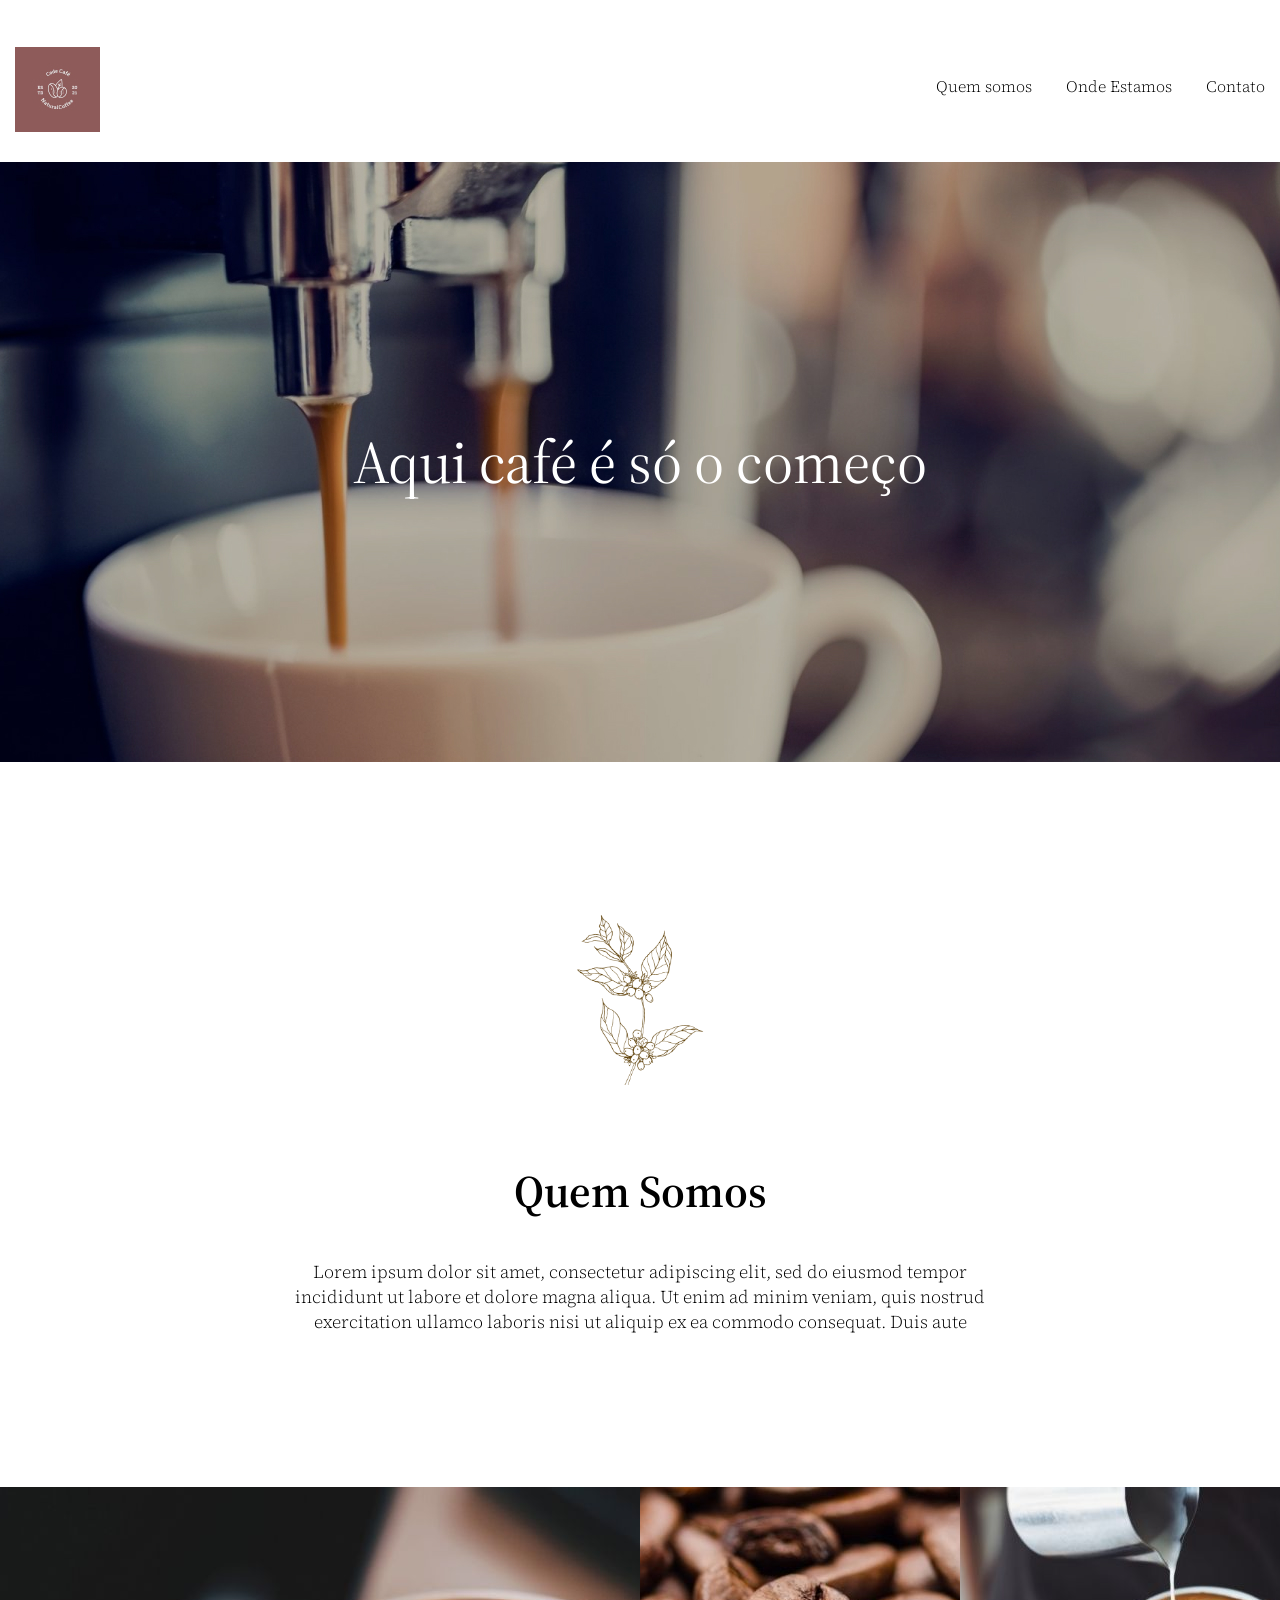
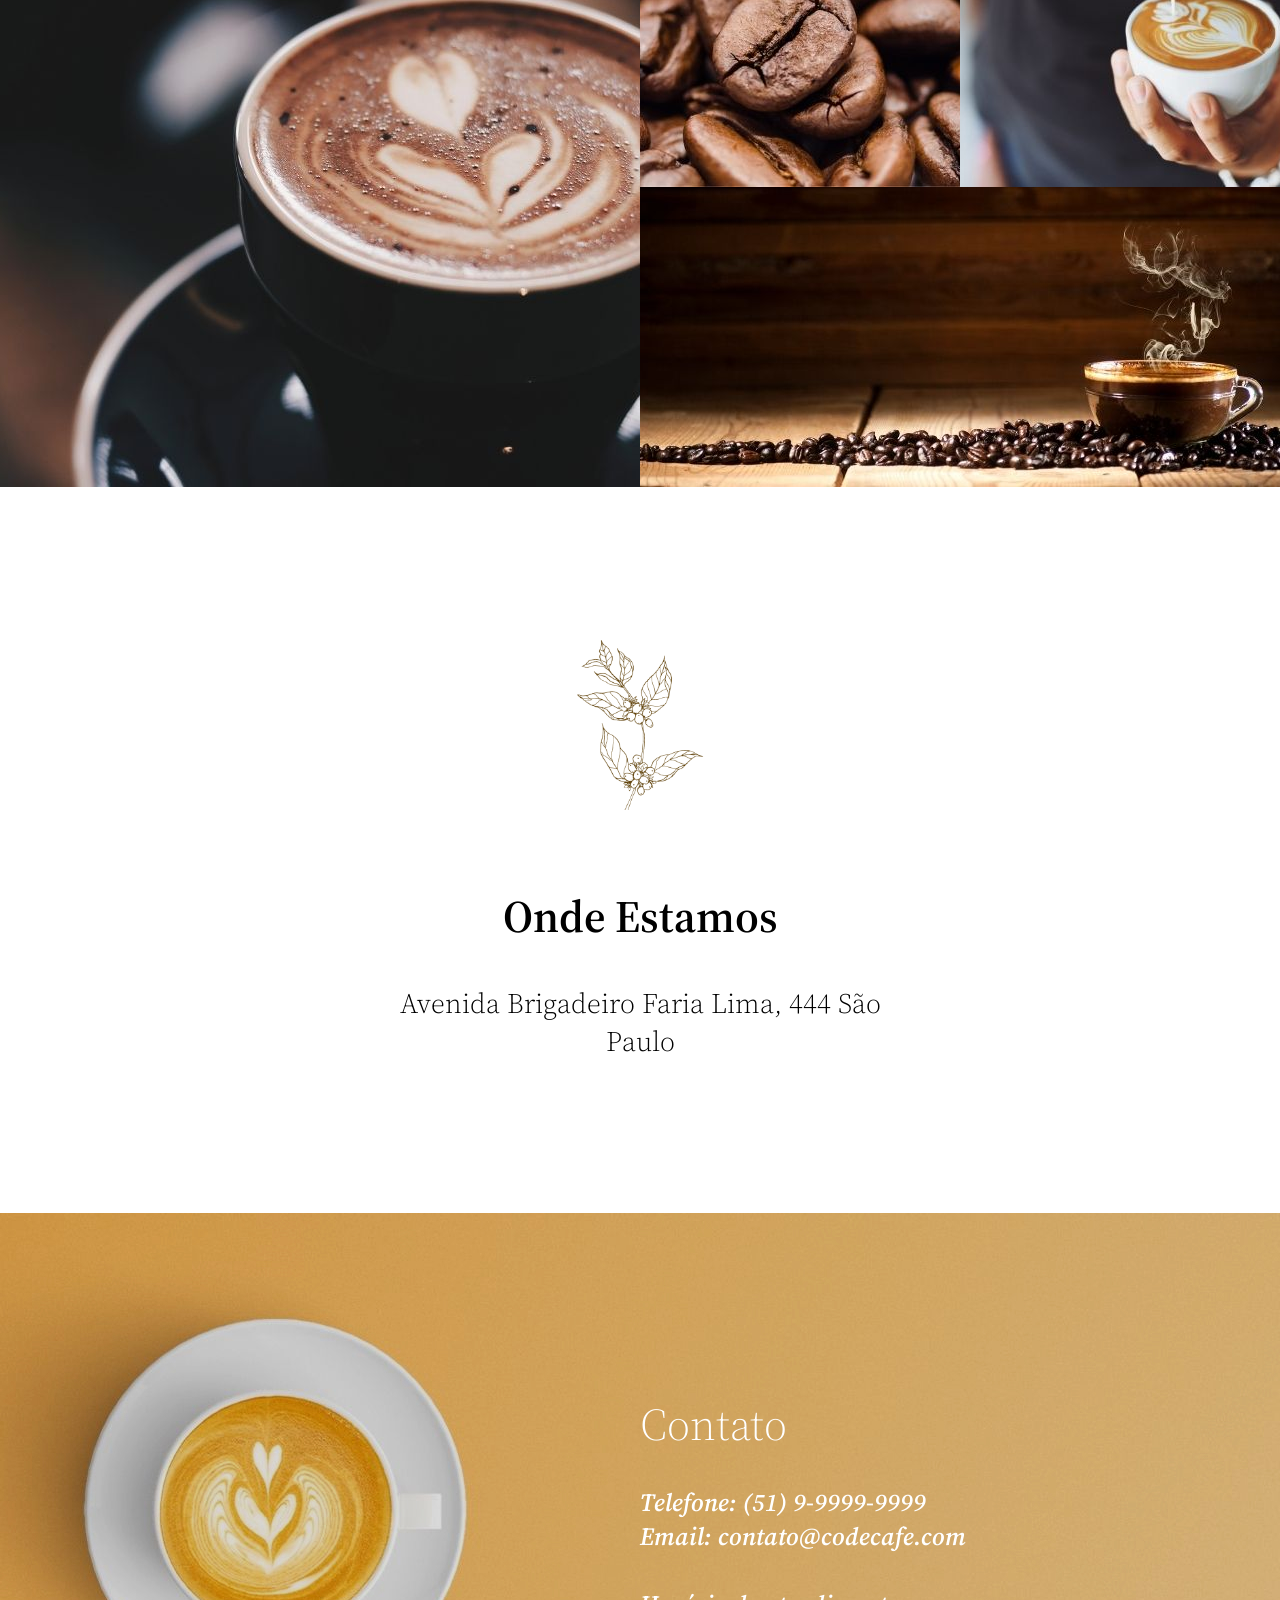
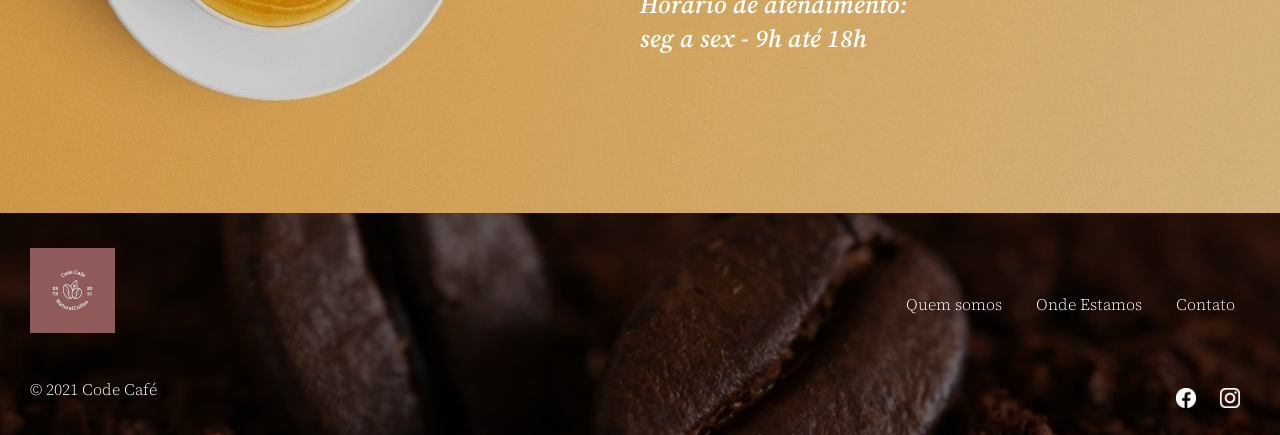
<file: index.html>
<!DOCTYPE html>
<html lang="pt-BR">

<head>
    <meta charset="UTF-8">
    <meta http-equiv="X-UA-Compatible" content="IE=edge">
    <meta name="viewport" content="width=device-width, initial-scale=1.0">
    <title>Code Café</title>
    <link rel="shortcut icon" href="src/images/favicon.ico" type="image/x-icon">
    <meta name="description" content="Cafeteria especializada em cafés gourmet de alta qualidade">

    <link rel="preconnect" href="https://fonts.googleapis.com">
    <link rel="preconnect" href="https://fonts.gstatic.com" crossorigin>
    <link href="https://fonts.googleapis.com/css2?family=Source+Serif+Pro:wght@300;400;600&display=swap"
        rel="stylesheet">

    <link rel="stylesheet" href="./src/css/reset.css">
    <link rel="stylesheet" href="./src/css/style.css">
    <link rel="stylesheet" href="./src/css/responsive.css">
</head>

<body>
    <header class="cabecalho">
        <a href="index.html" class="logo">
            <h1>Code Café</h1>
        </a>

        <nav>
            <ul>
                <li><a href="#quem-somos">Quem somos</a></li>
                <li><a href="#onde-estamos">Onde Estamos</a></li>
                <li><a href="#contato">Contato</li></a>
            </ul>
        </nav>
    </header>

    <main>
        <section class="painel">
            <h2>Aqui café é só o começo</h2>
        </section>

        <section class="secao-com-texto" id="quem-somos">
            <header>
                <img src="./src/images/logo-secoes.png">
                <h2>Quem Somos</h2>
                <p>Lorem ipsum dolor sit amet, consectetur adipiscing elit, sed do eiusmod tempor incididunt ut labore
                    et dolore magna aliqua. Ut enim ad minim veniam, quis nostrud exercitation ullamco laboris nisi ut
                    aliquip ex ea commodo consequat. Duis aute
                </p>
            </header>
        </section>

        <section class="ladrilho">
            <div class="grande"></div>
            <div class="pequeno grao"></div>
            <div class="pequeno"></div>
            <div class="medio"></div>

        </section>

        <section class="secao-com-texto onde-estamos" id="onde-estamos">
            <header>
                <img src="./src/images/logo-secoes.png">
                <h2>Onde Estamos</h2>
                <p>Avenida Brigadeiro Faria Lima, 444
                    São Paulo
                </p>
            </header>
        </section>

        <section class="contato" id="contato">
            <div class="texto">
                <h2>Contato</h2>
                <address>
                    Telefone: (51) 9-9999-9999 <br>
                    Email: contato@codecafe.com <br><br>

                    Horário de atendimento: <br>
                    seg a sex - 9h até 18h
                </address>
            </div>
        </section>

    </main>

    <footer class="rodape">
        <a href="inde.html" class="logo">
            <img src="./src/images/logo.jpg" alt="">
        </a>

        <ul>
            <li><a href="#quem-somos">Quem somos</a></li>
            <li><a href="#onde-estamos">Onde Estamos</a></li>
            <li><a href="#contato">Contato</li></a>
        </ul>

        <div class="conteudo-de-baixo">
            <div class="redes-sociais">
                <a href="#" target="_blank">
                    <img class="facebook" title="Logo Facebook" src="./src/images/face.png" alt="Logo Facebook">
                </a>

                <a href="#" target="_blank">
                    <img class="instagram" title="Logo Instagram" src="./src/images/insta.png" alt="Logo Instagram">
                </a>
            </div>
            <div class="copyright">© 2021 Code Café</div>
        </div>
    </footer>
</body>

</html>
</file>
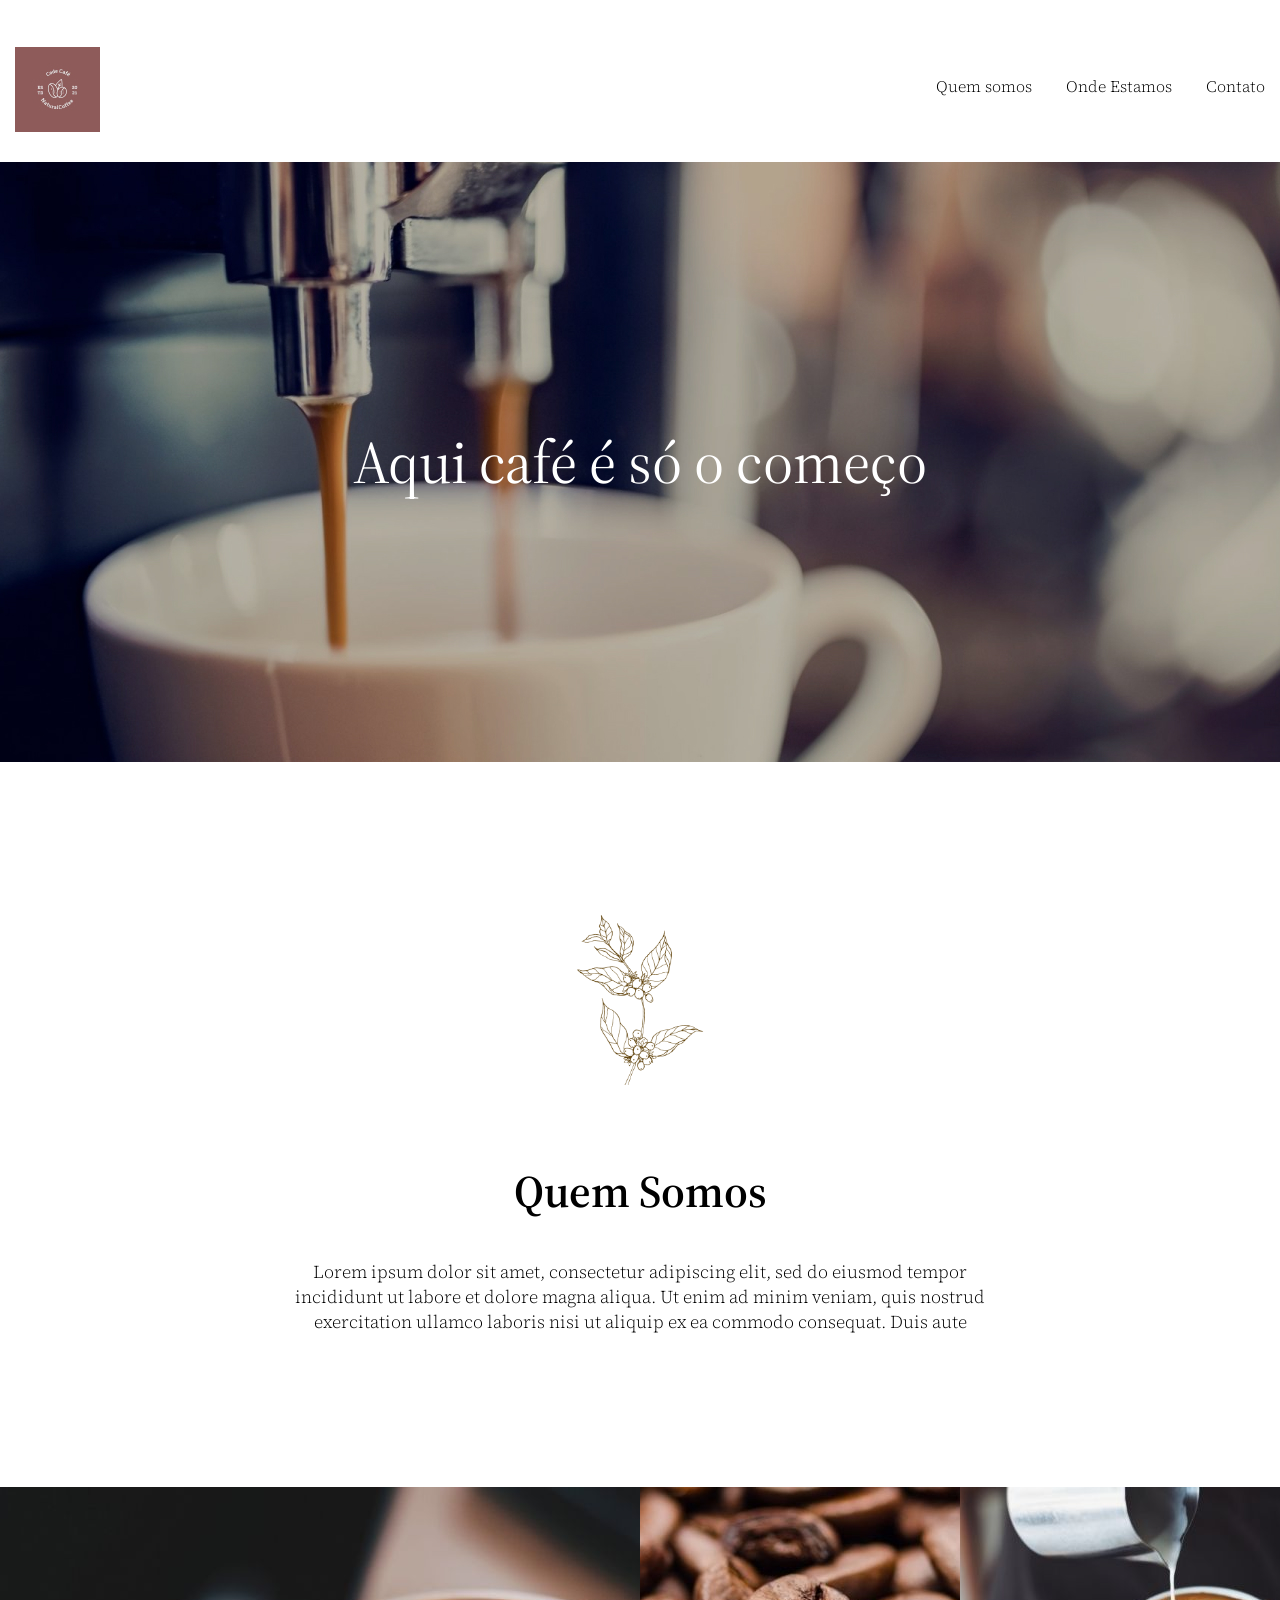
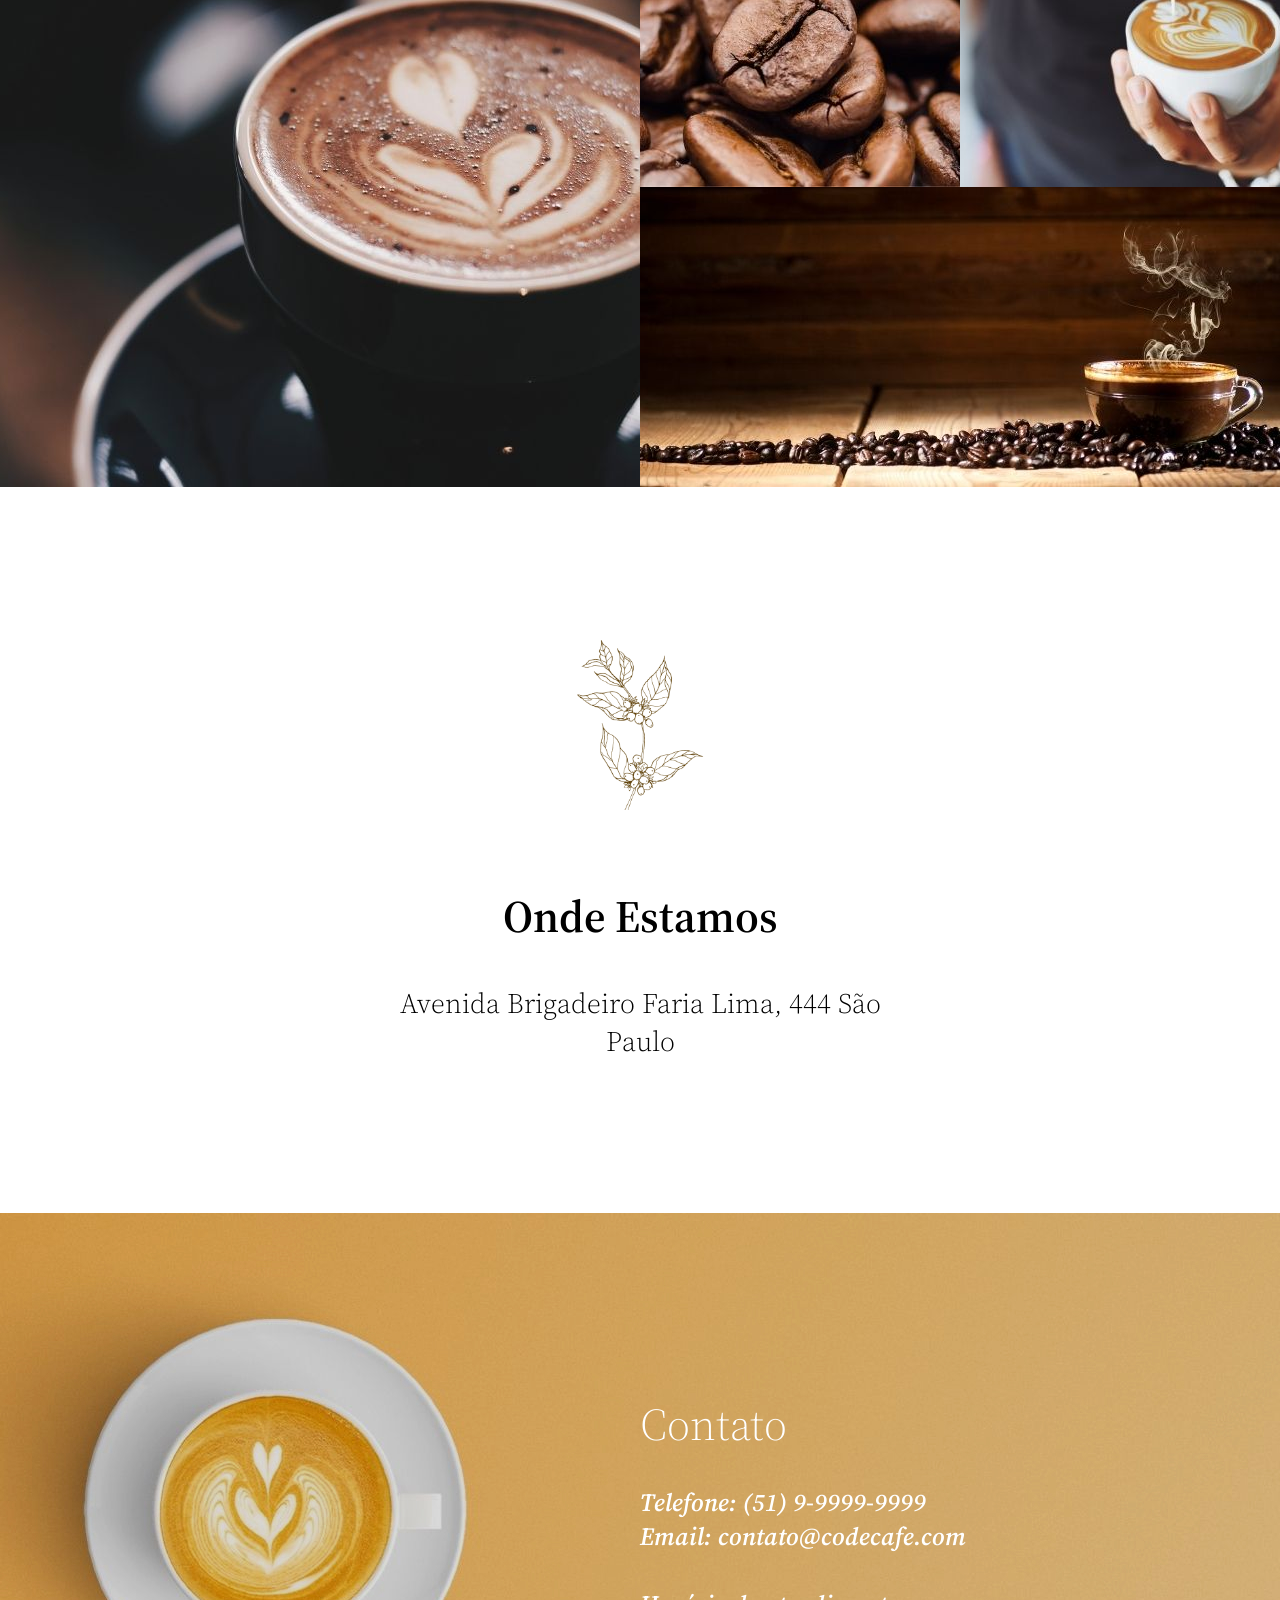
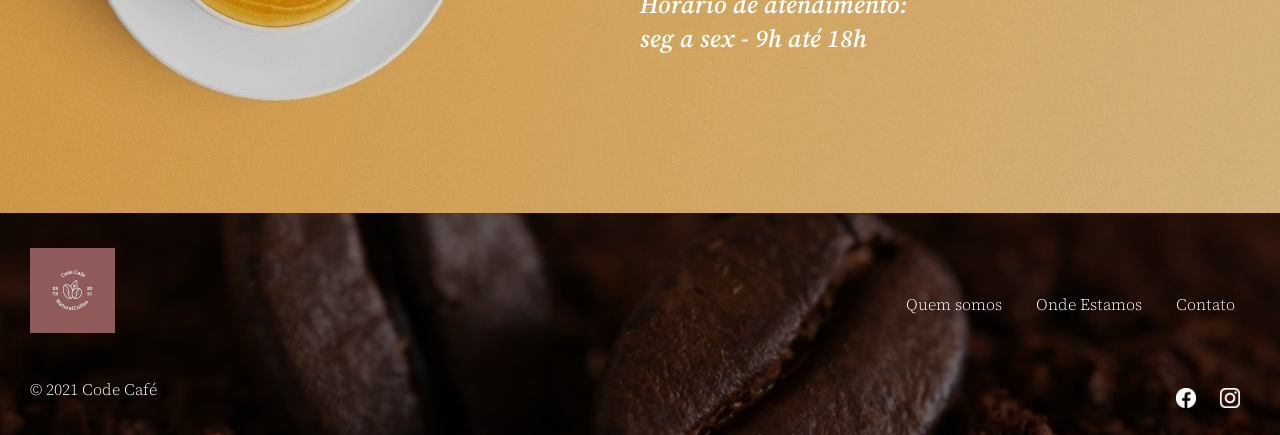
<file: inde.html>
<!DOCTYPE html>
<html lang="pt-BR">

<head>
    <meta charset="UTF-8">
    <meta http-equiv="X-UA-Compatible" content="IE=edge">
    <meta name="viewport" content="width=device-width, initial-scale=1.0">
    <title>Code Café</title>
    <link rel="shortcut icon" href="/src/images/favicon.ico" type="image/x-icon">
    <meta name="description" content="Cafeteria especializada em cafés gourmet de alta qualidade">

    <link rel="preconnect" href="https://fonts.googleapis.com">
    <link rel="preconnect" href="https://fonts.gstatic.com" crossorigin>
    <link href="https://fonts.googleapis.com/css2?family=Source+Serif+Pro:wght@300;400;600&display=swap"
        rel="stylesheet">

    <link rel="stylesheet" href="/src/css/reset.css">
    <link rel="stylesheet" href="/src/css/style.css">
    <link rel="stylesheet" href="/src/css/responsive.css">
</head>

<body>
    <header class="cabecalho">
        <a href="inde.html" class="logo">
            <h1>Code Café</h1>
        </a>

        <nav>
            <ul>
                <li><a href="#quem-somos">Quem somos</a></li>
                <li><a href="#onde-estamos">Onde Estamos</a></li>
                <li><a href="#contato">Contato</li></a>
            </ul>
        </nav>
    </header>

    <main>
        <section class="painel">
            <h2>Aqui café é só o começo</h2>
        </section>

        <section class="secao-com-texto" id="quem-somos">
            <header>
                <img src="/src/images/logo-secoes.png">
                <h2>Quem Somos</h2>
                <p>Lorem ipsum dolor sit amet, consectetur adipiscing elit, sed do eiusmod tempor incididunt ut labore
                    et dolore magna aliqua. Ut enim ad minim veniam, quis nostrud exercitation ullamco laboris nisi ut
                    aliquip ex ea commodo consequat. Duis aute
                </p>
            </header>
        </section>

        <section class="ladrilho">
            <div class="grande"></div>
            <div class="pequeno grao"></div>
            <div class="pequeno"></div>
            <div class="medio"></div>

        </section>

        <section class="secao-com-texto onde-estamos" id="onde-estamos">
            <header>
                <img src="/src/images/logo-secoes.png">
                <h2>Onde Estamos</h2>
                <p>Avenida Brigadeiro Faria Lima, 444
                    São Paulo
                </p>
            </header>
        </section>

        <section class="contato" id="contato">
            <div class="texto">
                <h2>Contato</h2>
                <address>
                    Telefone: (51) 9-9999-9999 <br>
                    Email: contato@codecafe.com <br><br>

                    Horário de atendimento: <br>
                    seg a sex - 9h até 18h
                </address>
            </div>
        </section>

    </main>

    <footer class="rodape">
        <a href="inde.html" class="logo">
            <img src="/src/images/logo.jpg" alt="">
        </a>

        <ul>
            <li><a href="#quem-somos">Quem somos</a></li>
            <li><a href="#onde-estamos">Onde Estamos</a></li>
            <li><a href="#contato">Contato</li></a>
        </ul>

        <div class="conteudo-de-baixo">
            <div class="redes-sociais">
                <a href="#" target="_blank">
                    <img class="facebook" title="Logo Facebook" src="/src/images/face.png" alt="Logo Facebook">
                </a>

                <a href="#" target="_blank">
                    <img class="instagram" title="Logo Instagram" src="/src/images/insta.png" alt="Logo Instagram">
                </a>
            </div>
            <div class="copyright">© 2021 Code Café</div>
        </div>
    </footer>
</body>

</html>
</file>
<file: src/css/style.css>
html{
    font-size: 62.5%;
}

body {
    max-width: 1440px;
    margin: 0 auto;
    font-size: 1.6rem;
}

/* ------------MENU NAVEGAÇÃO --------- */
.cabecalho {
    padding: 30px 15px;
    position: relative;
}

.cabecalho .logo {
    background: url(../images/logo.jpg) center center no-repeat;
    width: 85px;
    height: 85px;
    display: inline-block;
}

.cabecalho .logo h1 {
    font-size: 0;
}

.cabecalho nav {
    display: inline-block;
    position: absolute;
    right: 0;
    margin-top: 30px;
}

.cabecalho ul li {
    display: inline-block;
    padding: 15px;
}

.cabecalho ul li a:hover {
    font-weight: bold;
}

/* ------------MAIN SECTION 1 --------- */

.painel {
    background: url(../images/painel.jpg) center center no-repeat;
    height: 600px;
}

.painel h2 {
    color: white;
    font-size: 60px;
    font-weight: 400;
    text-align: center;
    position: relative;
    top: 50%;
    transform: translateY(-50%);
}

/* --------- MAIN SECTION 2 e 4 ------- */

.secao-com-texto {
    padding: 153px;
    text-align: center;
    clear: both;
}

.secao-com-texto img {
    width: 170px;
    height: 170px;
    margin-bottom: 70px;
}

.secao-com-texto h2 {
    font-size: 45px;
    font-weight: 600;
    margin-bottom: 37px;
}

.secao-com-texto p {
    font-size: 18px;
    width: 702px;
    margin: 0 auto;
}

.secao-com-texto.onde-estamos p {
    font-size: 28px;
    width: 484px;
}

/* ------------MAIN SECTION 3 LADRILHO --------- */

.ladrilho div {
    float: left;
}

.ladrilho .grande {
    background: url(../images/4.jpg) center center no-repeat;
    height: 600px;
    width: 50%;
}

.ladrilho .pequeno {
    background: url(../images/3.jpg) center center no-repeat;
    height: 300px;
    width: 25%;
}

.ladrilho .pequeno.grao {
    background: url(../images/2.jpg) center center no-repeat;
    height: 300px;
    width: 25%;
}

.ladrilho .medio {
    background: url(../images/1.jpg) center center no-repeat;
    height: 300px;
    width: 50%;
}

/* ------------MAIN SECTION 5 CONTATO --------- */

.contato {
    background: url(../images/fundo-contato.jpg) center center no-repeat;
    color: white;
    height: 600px;
    position: relative;
}

.contato h2 {
    font-size: 45px;
    font-family: 600px;
    margin-bottom: 30px;
}

.contato address {
    font-size: 25px;
    font-weight: 600;
}

.contato .texto {
    position: absolute;
    top: 30%;
    left: 50%;
}

/* ------------ FOOTER --------- */

.rodape {
    background: url(../images/fundo-rodape.jpg) center center no-repeat;
    padding: 35px 30px;
    background-size: cover;
}

.rodape ul {
    float: right;
    margin-top: 30px;
}

.rodape ul li {
    display: inline-block;
    padding: 15px;
}

.rodape ul li a {
    color: white;
}

.rodape ul li a:hover {
    font-weight: bold;
}

.rodape .copyright {
    color: white;
}

.rodape .redes-sociais .facebook,.rodape .redes-sociais .instagram {
    width: 20px;
    height: 20px;
    margin: 10px;
}

.rodape .redes-sociais {
    float: right;
    clear: both;
}

.rodape .conteudo-de-baixo {
    margin-top: 40px;
}
</file>
<file: src/css/responsive.css>
@media (max-width: 991.98px) {
    .secao-com-texto {
        padding: 153px 25px;
    }
    
    .secao-com-texto p, .secao-com-texto.onde-estamos p {
        width: 100%;
    }
}

@media (max-width: 768px) {
    .contato {
        background-image: none;
        background-color: #d3ae71;
    }
    .contato .texto {
        position: relative;
        text-align: center;
        top: 50%;
        left: 0%;
        transform: translateY(-50%);
    }

    .contato h2 {
        margin-bottom: 46px;
    }
}

@media (max-width: 720px) {
    .ladrilho .grande, .ladrilho .medio {
        width: 100%;
    }

    .ladrilho .pequeno, .ladrilho .pequeno.grao {
        width: 50%;
    }

    .rodape {
        text-align: center;
        background-image: none;
        background-color: #000;
    }

    .rodape .logo {
        display: block;
        margin-bottom: 122px;
    }

    .rodape ul {
        display: block;
        width: 100%;
        margin-bottom: 122px;
    }

    .rodape ul li {
        display: block;
    }

    .rodape ul li a {
        font-size: 2rem;
    }

    .rodape .redes-sociais {
        float: none;
        margin-bottom: 28px;
    }
}

@media (max-width: 425px) {
    .cabecalho .logo {
        display: block;
        margin: 0 auto;
    }

    .cabecalho nav {
        position: static;
        text-align: center;
        width: 100%;
    }

    .cabecalho nav ul li {
        display: block;
    }

    .cabecalho nav ul li a {
        width: 100%;
        display: block;
    }

    .painel h2 {
        font-size: 2.5rem;
    }

    .secao-com-texto h2 {
        font-size: 3rem;
    }

    .secao-com-texto.onde-estamos p {
        font-size: 2rem;
    }
}

@media (max-width: 375px) {
    .ladrilho .pequeno, .ladrilho .pequeno.grao {
        width: 100%;
    }
}
</file>
